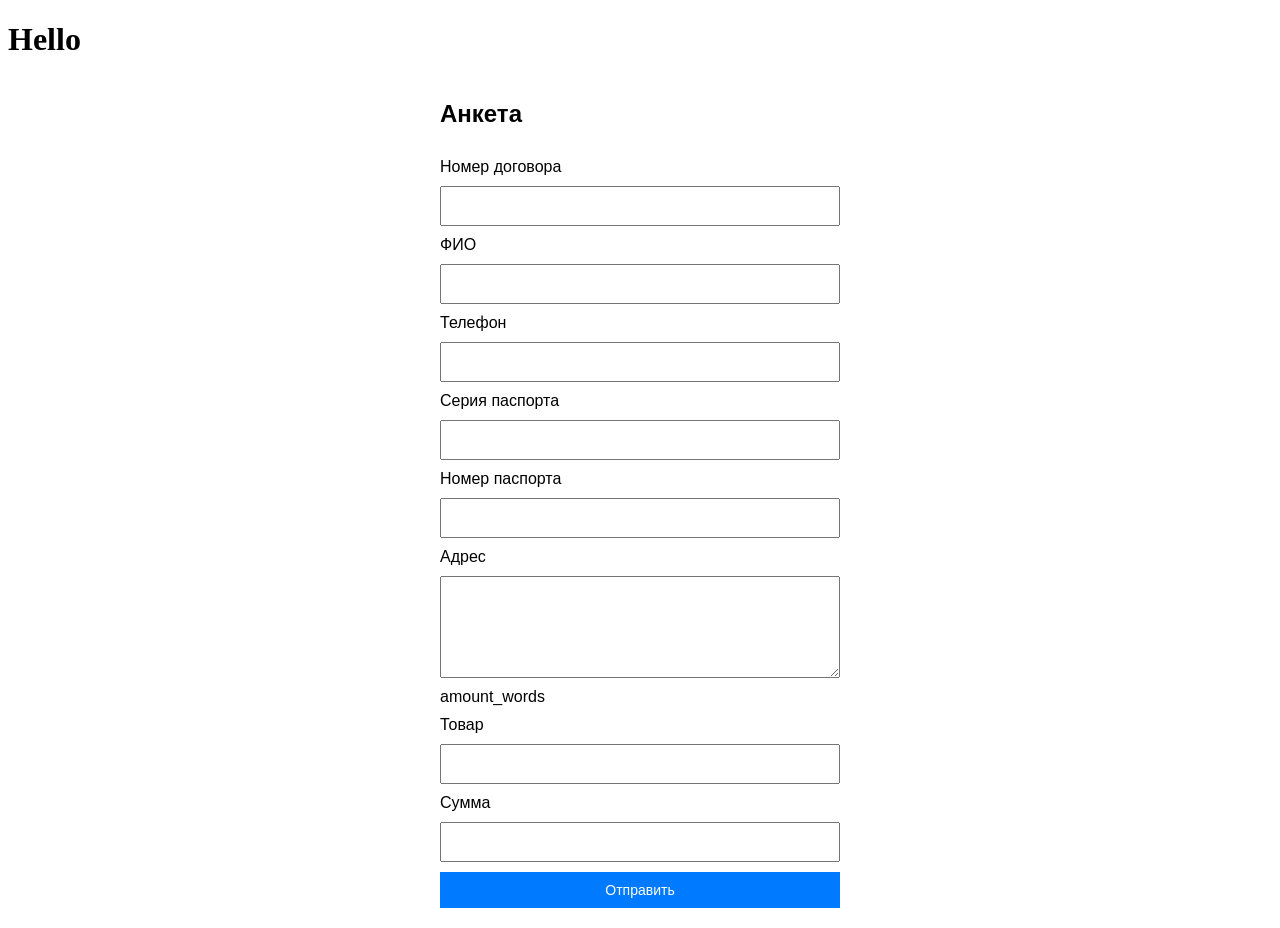
<file: index.html>
<!DOCTYPE html>
<html lang="en">
<head>
    <meta charset="UTF-8">
    <title>Tools</title>
</head>
<style>
  .form {
    max-width: 400px;
    margin: 20px auto;
    display: flex;
    flex-direction: column;
    gap: 10px;
    font-family: Arial, sans-serif;
  }

  .form input,
  .form textarea,
  .form button {
    padding: 10px;
    font-size: 14px;
  }

  .form button {
    background: #007bff;
    color: white;
    border: none;
    cursor: pointer;
  }

  .form button:hover {
    background: #0056b3;
  }
</style>
<body>
  <h1>Hello</h1>
<form action="/submit" method="post" class="form">
  <h2>Анкета</h2>

  <label for="number">Номер договора</label>
  <input type="text" id="number" name="number" required>

  <label for="fio">ФИО</label>
  <input type="text" id="fio" name="fio" required>

  <label for="phone">Телефон</label>
  <input type="tel" id="phone" name="phone" required>

  <label for="passport_series">Серия паспорта</label>
  <input type="text" id="passport_series" name="passport_series" maxlength="4" required>

  <label for="passport_number">Номер паспорта</label>
  <input type="text" id="passport_number" name="passport_number" maxlength="6" required>

  <label for="address">Адрес</label>
  <textarea rows="5" cols="33" id="address" name="address"></textarea> amount_words

  <label for="product">Товар</label>
  <input type="text" id="product" name="product" maxlength="4" required>

  <label for="amount">Сумма</label>
  <input type="text" id="amount" name="amount" maxlength="4" required>

  <button type="submit">Отправить</button>
</form>


</body>
</html>
</file>
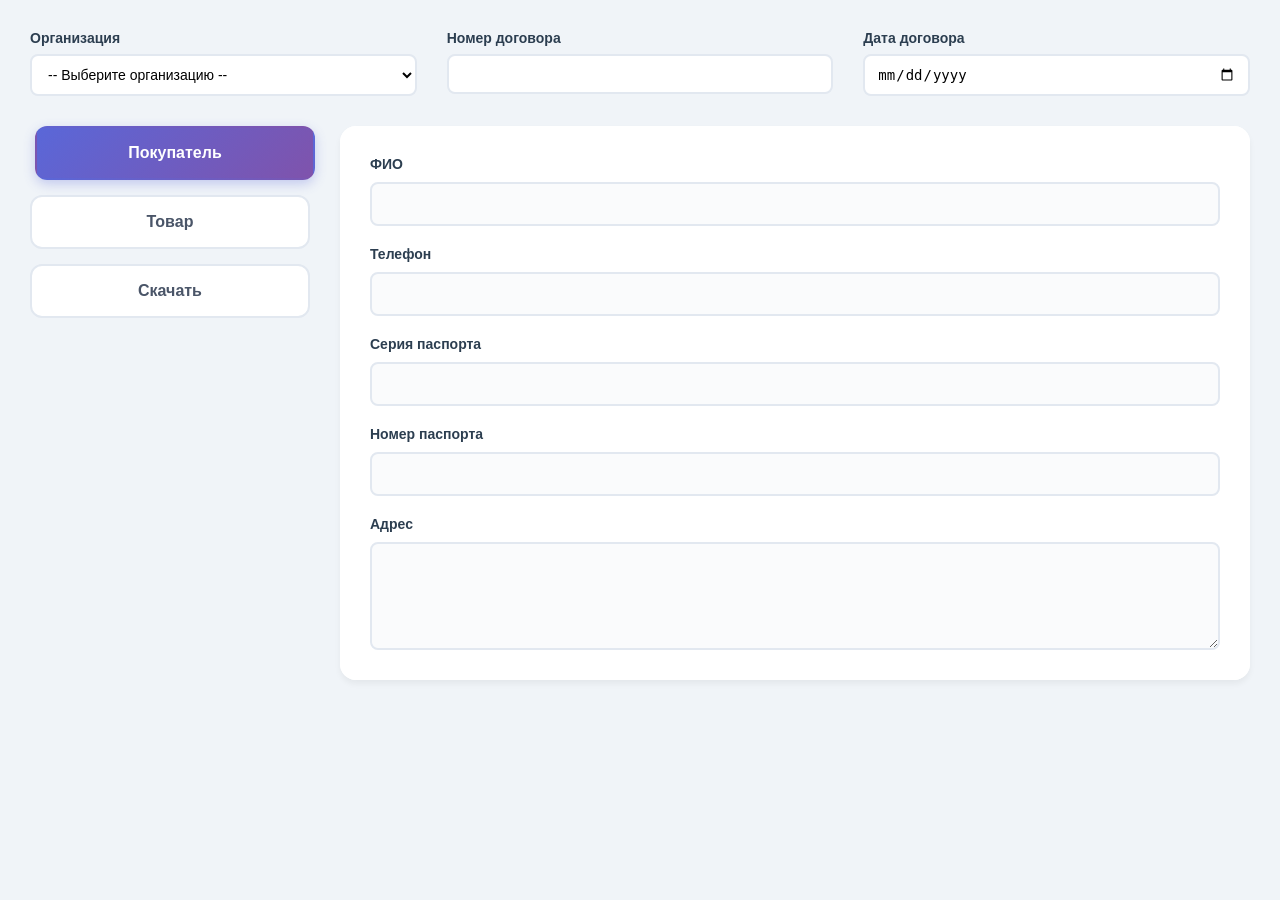
<file: web/test.html>
<!DOCTYPE html>
<html lang="en">
<head>
    <meta charset="UTF-8">
    <link rel="stylesheet" href="style.css">
    <title>Title</title>
</head>
<body>
<div class="contents">
    <div class="top">
        <div class="sub_menu">
            <label for="organization">Организация</label>
            <select id="organization" name="organization" required>
                <option value="">-- Выберите организацию --</option>
                <option value="ООО Ромашка">ООО Ромашка</option>
                <option value="АО ТехноСервис">АО ТехноСервис</option>
                <option value="ИП Иванов">ИП Иванов</option>
                <option value="ООО ГлобалТрейд">ООО ГлобалТрейд</option>
                <option value="ЗАО СтройИнвест">ЗАО СтройИнвест</option>
            </select>
        </div>
        <div class="sub_menu">
            <label for="number">Номер договора</label>
            <input type="text" id="number" name="number" required>
        </div>
        <div class="sub_menu">
            <label for="date">Дата договора</label>
            <input type="date" id="date" name="date" required>
        </div>
    </div>

    <div class="main-wrapper">
        <div class="left">
            <div class="button-full" data-target="buyer">Покупатель</div>
            <div class="button-full" data-target="product">Товар</div>
            <div class="button-full" data-target="download">Скачать</div>
        </div>
        <div class="right">
            <div class="buyer">
                <form action="/submit" method="post" class="form">
                    <label for="fio">ФИО</label>
                    <input type="text" id="fio" name="fio" required>

                    <label for="phone">Телефон</label>
                    <input type="tel" id="phone" name="phone" required>

                    <label for="passport_series">Серия паспорта</label>
                    <input type="text" id="passport_series" name="passport_series" maxlength="4" required>

                    <label for="passport_number">Номер паспорта</label>
                    <input type="text" id="passport_number" name="passport_number" maxlength="6" required>

                    <label for="address">Адрес</label>
                    <textarea rows="5" cols="33" id="address" name="address"></textarea>
                </form>
            </div>
            <div class="product">
                <div class="product-header">
                    <h2>📦 Товары</h2>
                    <button class="add-row-btn" onclick="addProductRow()">+ Добавить товар</button>
                </div>

                <table class="products-table" id="products-table">
                    <thead>
                        <tr>
                            <th>Наименование товара</th>
                            <th>Количество</th>
                            <th>Цена (₽)</th>
                            <th>НДС (₽)</th>
                            <th>Сумма с НДС (₽)</th>
                            <th></th>
                        </tr>
                    </thead>
                    <tbody id="products-tbody">
                    </tbody>
                </table>

                <div class="total-row">
                    Итого: <span id="total-amount">0</span> ₽
                </div>
            </div>
        </div>
    </div>
</div>

<script>
    // Данные для хранения товаров
    let products = [];

    // Функция для пересчета итоговой суммы
    function calculateTotal() {
        let total = 0;
        products.forEach(product => {
            total += product.sumWithVAT;
        });
        document.getElementById('total-amount').textContent = total.toLocaleString('ru-RU');
        return total;
    }

    // Функция для обновления отображения таблицы
    function renderTable() {
        const tbody = document.getElementById('products-tbody');
        tbody.innerHTML = '';

        products.forEach((product, index) => {
            const row = tbody.insertRow();

            // Наименование товара
            const nameCell = row.insertCell(0);
            const nameInput = document.createElement('input');
            nameInput.type = 'text';
            nameInput.value = product.name;
            nameInput.placeholder = 'Введите товар';
            nameInput.addEventListener('change', (e) => {
                products[index].name = e.target.value;
            });
            nameCell.appendChild(nameInput);

            // Количество
            const quantityCell = row.insertCell(1);
            const quantityInput = document.createElement('input');
            quantityInput.type = 'number';
            quantityInput.value = product.quantity;
            quantityInput.min = '1';
            quantityInput.step = '1';
            quantityInput.addEventListener('change', (e) => {
                products[index].quantity = parseInt(e.target.value) || 0;
                updateRowSum(index);
                calculateTotal();
            });
            quantityCell.appendChild(quantityInput);

            // Цена
            const priceCell = row.insertCell(2);
            const priceInput = document.createElement('input');
            priceInput.type = 'number';
            priceInput.value = product.price;
            priceInput.min = '0';
            priceInput.step = '100';
            priceInput.addEventListener('change', (e) => {
                products[index].price = parseInt(e.target.value) || 0;
                updateRowSum(index);
                calculateTotal();
            });
            priceCell.appendChild(priceInput);

            // НДС (ручной ввод)
            const vatCell = row.insertCell(3);
            const vatInput = document.createElement('input');
            vatInput.type = 'number';
            vatInput.value = product.vat;
            vatInput.min = '0';
            vatInput.step = '100';
            vatInput.placeholder = 'Сумма НДС';
            vatInput.addEventListener('change', (e) => {
                products[index].vat = parseInt(e.target.value) || 0;
                updateRowSum(index);
                calculateTotal();
            });
            vatCell.appendChild(vatInput);

            // Сумма с НДС (ручной ввод)
            const sumCell = row.insertCell(4);
            const sumInput = document.createElement('input');
            sumInput.type = 'number';
            sumInput.value = product.sumWithVAT;
            sumInput.min = '0';
            sumInput.step = '100';
            sumInput.placeholder = 'Сумма с НДС';
            sumInput.addEventListener('change', (e) => {
                products[index].sumWithVAT = parseInt(e.target.value) || 0;
                calculateTotal();
            });
            sumCell.appendChild(sumInput);

            // Кнопка удаления
            const deleteCell = row.insertCell(5);
            const deleteBtn = document.createElement('button');
            deleteBtn.textContent = '✖';
            deleteBtn.className = 'delete-row';
            deleteBtn.onclick = () => {
                products.splice(index, 1);
                renderTable();
                calculateTotal();
            };
            deleteCell.appendChild(deleteBtn);
        });
    }

    // Функция обновления суммы в конкретной строке (если нужно синхронизировать)
    function updateRowSum(index) {
        // Здесь можно добавить логику, если нужно автоматически пересчитывать
        // Но по требованию пользователь сам вписывает вручную
        const product = products[index];
        const row = document.getElementById('products-tbody').rows[index];
        if (row) {
            // Можно оставить пустым или добавить подсказку
            // Пользователь сам заполняет сумму с НДС вручную
        }
    }

    // Функция добавления новой строки с товаром
    function addProductRow() {
        products.push({
            name: '',
            quantity: 1,
            price: 0,
            vat: 0,
            sumWithVAT: 0
        });
        renderTable();
        calculateTotal();
    }

    // Активация блоков по клику
    const buttons = document.querySelectorAll('.button-full');
    const buyerBlock = document.querySelector('.buyer');
    const productBlock = document.querySelector('.product');

    function removeActiveClassFromButtons() {
        buttons.forEach(btn => {
            btn.classList.remove('active-btn');
        });
    }

    function hideAllBlocks() {
        buyerBlock.classList.remove('active');
        productBlock.classList.remove('active');
    }

    buttons.forEach(button => {
        button.addEventListener('click', () => {
            const target = button.getAttribute('data-target');

            hideAllBlocks();
            removeActiveClassFromButtons();

            if (target === 'buyer') {
                buyerBlock.classList.add('active');
                button.classList.add('active-btn');
            } else if (target === 'product') {
                productBlock.classList.add('active');
                button.classList.add('active-btn');
            } else if (target === 'download') {
                // Собираем данные для скачивания
                const organization = document.getElementById('organization').value;
                const contractNumber = document.getElementById('number').value;
                const contractDate = document.getElementById('date').value;
                const fio = document.getElementById('fio').value;
                const phone = document.getElementById('phone').value;
                const passportSeries = document.getElementById('passport_series').value;
                const passportNumber = document.getElementById('passport_number').value;
                const address = document.getElementById('address').value;

                let productsData = '';
                products.forEach((product, index) => {
                    productsData += `${index + 1}. ${product.name || 'Не указано'} - Кол-во: ${product.quantity}, Цена: ${product.price} ₽, НДС: ${product.vat} ₽, Сумма с НДС: ${product.sumWithVAT.toLocaleString('ru-RU')} ₽\n`;
                });

                const total = calculateTotal();

                const message = `Договор №${contractNumber} от ${contractDate}\n\n` +
                    `Организация: ${organization}\n` +
                    `Покупатель: ${fio}\n` +
                    `Телефон: ${phone}\n` +
                    `Паспорт: ${passportSeries} ${passportNumber}\n` +
                    `Адрес: ${address}\n\n` +
                    `Товары:\n${productsData || 'Товары не добавлены\n'}` +
                    `\nИтого с НДС: ${total.toLocaleString('ru-RU')} ₽`;

                alert('Скачивание файла...\n\n' + message);
            }
        });
    });

    // Показываем первый блок по умолчанию
    buyerBlock.classList.add('active');
    buttons[0].classList.add('active-btn');
</script>
</body>
</html>
</file>
<file: web/style.css>
* {
    margin: 0;
    padding: 0;
    box-sizing: border-box;
}

body {
    display: flex;
    justify-content: center;
    align-items: center;
    min-height: 100vh;
    background: linear-gradient(135deg, #667eea 0%, #764ba2 100%);
    font-family: 'Segoe UI', Arial, sans-serif;
}

.contents {
    width: 1440px;
    max-width: 100%;
    margin: 0 auto;
    min-height: 100vh;
    background: #f0f4f8;
    padding: 30px;
    display: flex;
    flex-direction: column;
    gap: 30px;
}

.top {
    display: flex;
    justify-content: space-between;
    gap: 30px;
    width: 100%;
}

.sub_menu {
    flex: 1;
    display: flex;
    flex-direction: column;
    gap: 8px;
}

.sub_menu label {
    font-weight: 600;
    font-size: 14px;
    color: #2c3e50;
}

.sub_menu select,
.sub_menu input {
    padding: 10px 12px;
    border: 2px solid #e2e8f0;
    border-radius: 8px;
    font-size: 14px;
    background: white;
    transition: all 0.3s ease;
}

.sub_menu select:focus,
.sub_menu input:focus {
    outline: none;
    border-color: #5a67d8;
    box-shadow: 0 0 0 3px rgba(90, 103, 216, 0.1);
}

.main-wrapper {
    display: flex;
    gap: 30px;
    width: 100%;
}

.left {
    display: flex;
    flex-direction: column;
    gap: 15px;
    width: 280px;
    flex-shrink: 0;
}

.button-full {
    width: 100%;
    padding: 16px 24px;
    background: white;
    color: #4a5568;
    border: 2px solid #e2e8f0;
    border-radius: 12px;
    font-size: 16px;
    font-weight: 600;
    text-align: center;
    cursor: pointer;
    transition: all 0.3s ease;
    user-select: none;
}

.button-full:hover {
    transform: translateX(5px);
    border-color: #5a67d8;
    background: #f7fafc;
}

.button-full.active-btn {
    background: linear-gradient(135deg, #5a67d8 0%, #7f53ac 100%);
    color: white;
    border-color: transparent;
    transform: translateX(5px);
    box-shadow: 0 4px 12px rgba(90, 103, 216, 0.3);
}

.right {
    flex: 1;
    width: auto;
    min-height: 500px;
    background: white;
    border-radius: 16px;
    padding: 0;
    box-shadow: 0 4px 6px rgba(0, 0, 0, 0.05);
    overflow: hidden;
}

.buyer, .product {
    width: 100%;
    height: 100%;
    min-height: 460px;
    padding: 30px;
    display: none;
    background: white;
}

.buyer.active, .product.active {
    display: block;
}

.form {
    display: flex;
    flex-direction: column;
    gap: 20px;
}

.form label {
    font-weight: 600;
    font-size: 14px;
    color: #2c3e50;
    margin-bottom: -10px;
}

.form input,
.form textarea {
    padding: 12px;
    border: 2px solid #e2e8f0;
    border-radius: 8px;
    font-size: 14px;
    font-family: inherit;
    transition: all 0.3s ease;
    background: #fafbfc;
}

.form textarea {
    resize: vertical;
    min-height: 80px;
}

.form input:focus,
.form textarea:focus {
    outline: none;
    border-color: #5a67d8;
    background: white;
    box-shadow: 0 0 0 3px rgba(90, 103, 216, 0.1);
}

.product-header {
    display: flex;
    justify-content: space-between;
    align-items: center;
    margin-bottom: 25px;
    padding-bottom: 15px;
    border-bottom: 2px solid #e2e8f0;
}

.product-header h2 {
    margin: 0;
    color: #2c3e50;
    font-size: 24px;
}

.products-table {
    width: 100%;
    border-collapse: collapse;
    background: white;
    border-radius: 12px;
    overflow: hidden;
    color: #4a5568;
    margin-bottom: 20px;
}

.products-table th,
.products-table td {
    padding: 14px 12px;
    text-align: left;
    border-bottom: 1px solid #e2e8f0;
}

.products-table th {
    background: linear-gradient(135deg, #5a67d8 0%, #7f53ac 100%);
    color: white;
    font-weight: 600;
    font-size: 14px;
}

.products-table input {
    width: 100%;
    padding: 8px 12px;
    border: 2px solid #e2e8f0;
    border-radius: 6px;
    font-size: 14px;
    transition: all 0.3s ease;
}

.products-table input:focus {
    outline: none;
    border-color: #5a67d8;
    box-shadow: 0 0 0 3px rgba(90, 103, 216, 0.1);
}

.delete-row {
    background: #fc8181;
    color: white;
    border: none;
    padding: 6px 12px;
    border-radius: 6px;
    cursor: pointer;
    font-size: 12px;
    font-weight: 600;
    transition: all 0.3s ease;
}

.delete-row:hover {
    background: #f56565;
    transform: scale(1.05);
}

.add-row-btn {
    margin-top: 15px;
    padding: 12px 24px;
    background: linear-gradient(135deg, #48bb78 0%, #38a169 100%);
    color: white;
    border: none;
    border-radius: 8px;
    cursor: pointer;
    font-size: 14px;
    font-weight: 600;
    transition: all 0.3s ease;
}

.add-row-btn:hover {
    transform: translateY(-2px);
    box-shadow: 0 4px 12px rgba(72, 187, 120, 0.3);
}

.total-row {
    margin-top: 25px;
    padding-top: 20px;
    border-top: 2px solid #e2e8f0;
}

.total-inputs {
    display: flex;
    gap: 20px;
    align-items: flex-end;
    flex-wrap: wrap;
}

.total-item {
    flex: 1;
    min-width: 200px;
}

.total-item label {
    display: block;
    margin-bottom: 8px;
    font-weight: 600;
    color: #2c3e50;
    font-size: 14px;
}

.total-item input {
    width: 100%;
    padding: 12px;
    border: 2px solid #e2e8f0;
    border-radius: 8px;
    font-size: 16px;
    font-weight: 500;
    box-sizing: border-box;
    transition: all 0.3s ease;
    background: #fafbfc;
}

.total-item input:focus {
    outline: none;
    border-color: #5a67d8;
    background: white;
    box-shadow: 0 0 0 3px rgba(90, 103, 216, 0.1);
}

@media (max-width: 768px) {
    .contents {
        padding: 20px;
    }

    .main-wrapper {
        flex-direction: column;
    }

    .left {
        width: 100%;
        flex-direction: row;
        flex-wrap: wrap;
    }

    .button-full {
        flex: 1;
        min-width: 120px;
    }

    .top {
        flex-direction: column;
        gap: 15px;
    }

    .total-inputs {
        flex-direction: column;
    }
}

/* Стили для скроллбара */
::-webkit-scrollbar {
    width: 8px;
    height: 8px;
}

::-webkit-scrollbar-track {
    background: #f1f1f1;
    border-radius: 10px;
}

::-webkit-scrollbar-thumb {
    background: #cbd5e0;
    border-radius: 10px;
}

::-webkit-scrollbar-thumb:hover {
    background: #a0aec0;
}
</file>
